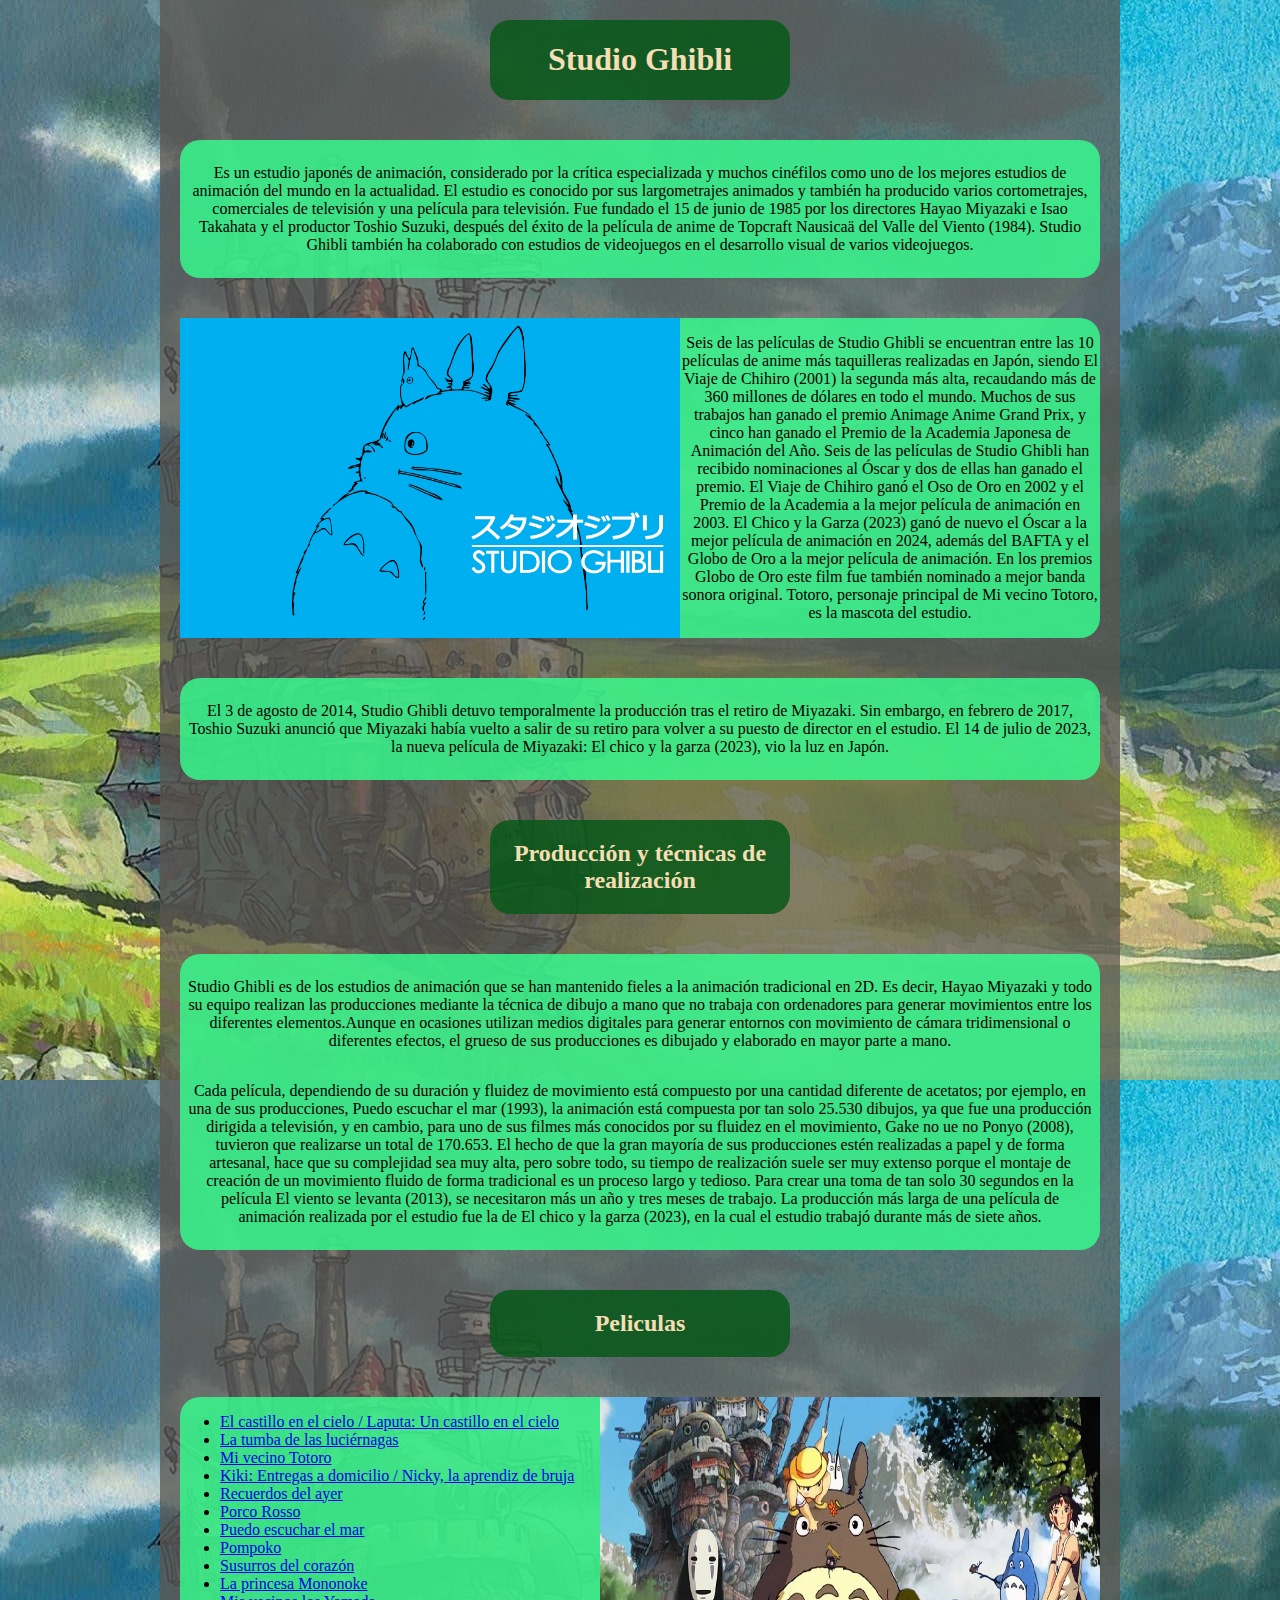
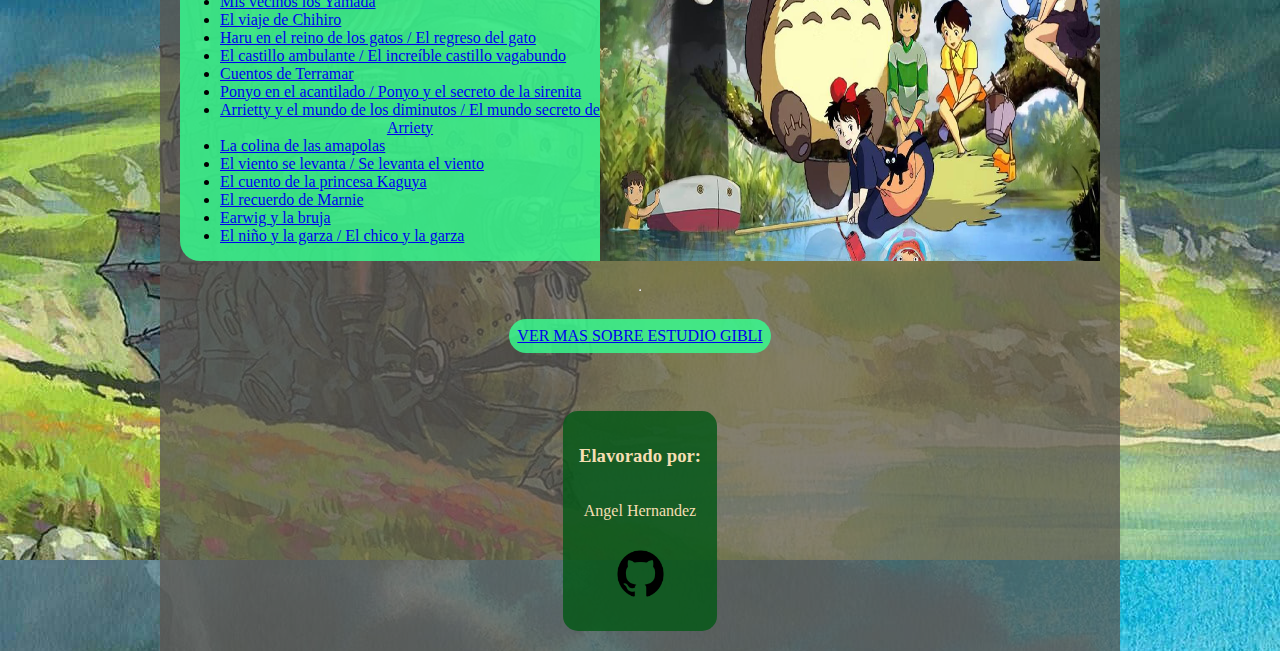
<file: index.html>
<!DOCTYPE html>
<html lang="en">
  <head>
    <meta charset="UTF-8" />
    <meta name="viewport" content="width=device-width, initial-scale=1.0" />
    <link rel="stylesheet" href="index.css" />
    <title>Blog - 🏞📢🎼Studio Ghibli🎞✏</title>
  </head>
  <body>
    <div id="base">
      <div class="titulo">
        <h1>Studio Ghibli</h1>
      </div>
      <div class="textos">
        <p>
          Es un estudio japonés de animación, considerado por la crítica
          especializada y muchos cinéfilos como uno de los mejores estudios de
          animación del mundo en la actualidad. El estudio es conocido por sus
          largometrajes animados y también ha producido varios cortometrajes,
          comerciales de televisión y una película para televisión. Fue fundado
          el 15 de junio de 1985 por los directores Hayao Miyazaki e Isao
          Takahata y el productor Toshio Suzuki, después del éxito de la
          película de anime de Topcraft Nausicaä del Valle del Viento (1984).
          Studio Ghibli también ha colaborado con estudios de videojuegos en el
          desarrollo visual de varios videojuegos.
        </p>
      </div>
      <div id="imagengibli">
        <img id="photo"
          src="studio-ghibli-logo-uhd-4k-wallpaper.jpg"
          width="500px"
          alt=""
        />
        <p>
          Seis de las películas de Studio Ghibli se encuentran entre las 10
          películas de anime más taquilleras realizadas en Japón, siendo El
          Viaje de Chihiro (2001) la segunda más alta, recaudando más de 360
          millones de dólares en todo el mundo. Muchos de sus trabajos han
          ganado el premio Animage Anime Grand Prix, y cinco han ganado el
          Premio de la Academia Japonesa de Animación del Año. Seis de las
          películas de Studio Ghibli han recibido nominaciones al Óscar y dos de
          ellas han ganado el premio. El Viaje de Chihiro ganó el Oso de Oro en
          2002 y el Premio de la Academia a la mejor película de animación en
          2003. El Chico y la Garza (2023) ganó de nuevo el Óscar a la mejor
          película de animación en 2024, además del BAFTA y el Globo de Oro a la
          mejor película de animación. En los premios Globo de Oro este film fue
          también nominado a mejor banda sonora original. Totoro, personaje
          principal de Mi vecino Totoro, es la mascota del estudio.
        </p>
      </div>
      <div class="textos">
        <p>
        El 3 de agosto de 2014, Studio Ghibli detuvo temporalmente la producción
        tras el retiro de Miyazaki. Sin embargo, en febrero de 2017, Toshio
        Suzuki anunció que Miyazaki había vuelto a salir de su retiro para
        volver a su puesto de director en el estudio. El 14 de julio de 2023, la
        nueva película de Miyazaki: El chico y la garza (2023), vio la luz en
        Japón.
        </p>
      </div>
       <div class="titulo">
            <h2>Producción y técnicas de realización</h2>
        </div>
          <div class="textos">
            <p>
       Studio Ghibli es de los estudios de animación que se han mantenido fieles a la animación tradicional en 2D. Es decir, Hayao Miyazaki y todo su equipo realizan las producciones mediante la técnica de dibujo a mano que no trabaja con ordenadores para generar movimientos entre los diferentes elementos.Aunque en ocasiones utilizan medios digitales para generar entornos con movimiento de cámara tridimensional o diferentes efectos, el grueso de sus producciones es dibujado y elaborado en mayor parte a mano.
       </p>
       <p>Cada película, dependiendo de su duración y fluidez de movimiento está compuesto por una cantidad diferente de acetatos; por ejemplo, en una de sus producciones, Puedo escuchar el mar (1993), la animación está compuesta por tan solo 25.530 dibujos, ya que fue una producción dirigida a televisión, y en cambio, para uno de sus filmes más conocidos por su fluidez en el movimiento, Gake no ue no Ponyo (2008), tuvieron que realizarse un total de 170.653. El hecho de que la gran mayoría de sus producciones estén realizadas a papel y de forma artesanal, hace que su complejidad sea muy alta, pero sobre todo, su tiempo de realización suele ser muy extenso porque el montaje de creación de un movimiento fluido de forma tradicional es un proceso largo y tedioso. Para crear una toma de tan solo 30 segundos en la película El viento se levanta (2013), se necesitaron más un año y tres meses de trabajo. La producción más larga de una película de animación realizada por el estudio fue la de El chico y la garza (2023), en la cual el estudio trabajó durante más de siete años.</p>
      </div>
        <div class="titulo">
            <h2>Peliculas</h2>
        </div>
        <div id="lista">
          <ul>
            <li>
              <a
                href="https://es.wikipedia.org/wiki/Tenkū_no_Shiro_Laputa"
                target="_blank"
                >El castillo en el cielo / Laputa: Un castillo en el cielo</a
              >
            </li>
            <li>
              <a
                href="https://es.wikipedia.org/wiki/La_tumba_de_las_luciérnagas"
                target="_blank"
                >La tumba de las luciérnagas</a
              >
            </li>
            <li>
              <a
                href="https://es.wikipedia.org/wiki/Mi_vecino_Totoro"
                target="_blank"
                >Mi vecino Totoro</a
              >
            </li>
            <li>
              <a
                href="https://es.wikipedia.org/wiki/Majo_no_Takkyūbin"
                target="_blank"
                >Kiki: Entregas a domicilio / Nicky, la aprendiz de bruja</a
              >
            </li>
            <li>
              <a
                href="https://es.wikipedia.org/wiki/Recuerdos_del_ayer"
                target="_blank"
                >Recuerdos del ayer</a
              >
            </li>
            <li>
              <a
                href="https://es.wikipedia.org/wiki/Porco_Rosso"
                target="_blank"
                >Porco Rosso</a
              >
            </li>
            <li>
              <a
                href="https://es.wikipedia.org/wiki/Puedo_escuchar_el_mar"
                target="_blank"
                >Puedo escuchar el mar</a
              >
            </li>
            <li>
              <a href="https://es.wikipedia.org/wiki/Pompoko" target="_blank"
                >Pompoko</a
              >
            </li>
            <li>
              <a
                href="https://es.wikipedia.org/wiki/Susurros_del_corazón"
                target="_blank"
                >Susurros del corazón</a
              >
            </li>
            <li>
              <a
                href="https://es.wikipedia.org/wiki/La_princesa_Mononoke"
                target="_blank"
                >La princesa Mononoke</a
              >
            </li>
            <li>
              <a
                href="https://es.wikipedia.org/wiki/Mis_vecinos_los_Yamada"
                target="_blank"
                >Mis vecinos los Yamada</a
              >
            </li>
            <li>
              <a
                href="https://es.wikipedia.org/wiki/El_viaje_de_Chihiro"
                target="_blank"
              >
                El viaje de Chihiro</a
              >
            </li>
            <li>
              <a
                href="https://es.wikipedia.org/wiki/Neko_no_Ongaeshi"
                target="_blank"
                >Haru en el reino de los gatos / El regreso del gato</a
              >
            </li>
            <li>
              <a
                href="https://es.wikipedia.org/wiki/Howl_no_Ugoku_Shiro"
                target="_blank"
                >El castillo ambulante / El increíble castillo vagabundo</a
              >
            </li>
            <li>
              <a
                href="https://es.wikipedia.org/wiki/Cuentos_de_Terramar_(película)"
                target="_blank"
                >Cuentos de Terramar</a
              >
            </li>
            <li>
              <a
                href="https://es.wikipedia.org/wiki/Gake_no_ue_no_Ponyo"
                target="_blank"
                >Ponyo en el acantilado / Ponyo y el secreto de la sirenita</a
              >
            </li>
            <li>
              <a
                href="https://es.wikipedia.org/wiki/Karigurashi_no_Arriety"
                target="_blank"
                >Arrietty y el mundo de los diminutos / El mundo secreto de
                Arriety</a
              >
            </li>
            <li>
              <a
                href="https://es.wikipedia.org/wiki/La_colina_de_las_amapolas"
                target="_blank"
                >La colina de las amapolas</a
              >
            </li>
            <li>
              <a
                href="https://es.wikipedia.org/wiki/Kaze_Tachinu"
                target="_blank"
                >El viento se levanta / Se levanta el viento</a
              >
            </li>
            <li>
              <a
                href="https://es.wikipedia.org/wiki/El_cuento_de_la_princesa_Kaguya"
                target="_blank"
                >El cuento de la princesa Kaguya</a
              >
            </li>
            <li>
              <a
                href="https://es.wikipedia.org/wiki/El_recuerdo_de_Marnie"
                target="_blank"
                >El recuerdo de Marnie</a
              >
            </li>
            <li>
              <a
                href="https://es.wikipedia.org/wiki/Āya_to_Majo"
                target="_blank"
                >Earwig y la bruja</a
              >
            </li>
            <li>
              <a
                href="https://es.wikipedia.org/wiki/Kimitachi_wa_Dō_Ikiru_ka_(película_de_2023)"
                target="_blank"
                >El niño y la garza / El chico y la garza</a
              >
            </li>
          </ul>
          <img id="photos" src="studio-ghibli-fan-fest-cdmx.jpg" 
          width="500px" 
          alt="" 
          />
        </div>
      <hr />
      <div id="refe">
        <a
                href="https://es.wikipedia.org/wiki/Studio_Ghibli"
                target="_blank"
                >VER MAS SOBRE ESTUDIO GIBLI</a>
      </div>
      <br />
      <div class="redes">
        <h3>Elavorado por:</h3>
        <p>Angel Hernandez</p>
        <a href="https://github.com/AngelhtProgrammer" target="_blank"
          ><img src="github.png" width="75px" height="75px" alt=""
        /></a>
    </div>
  </body>
</html>
</file>
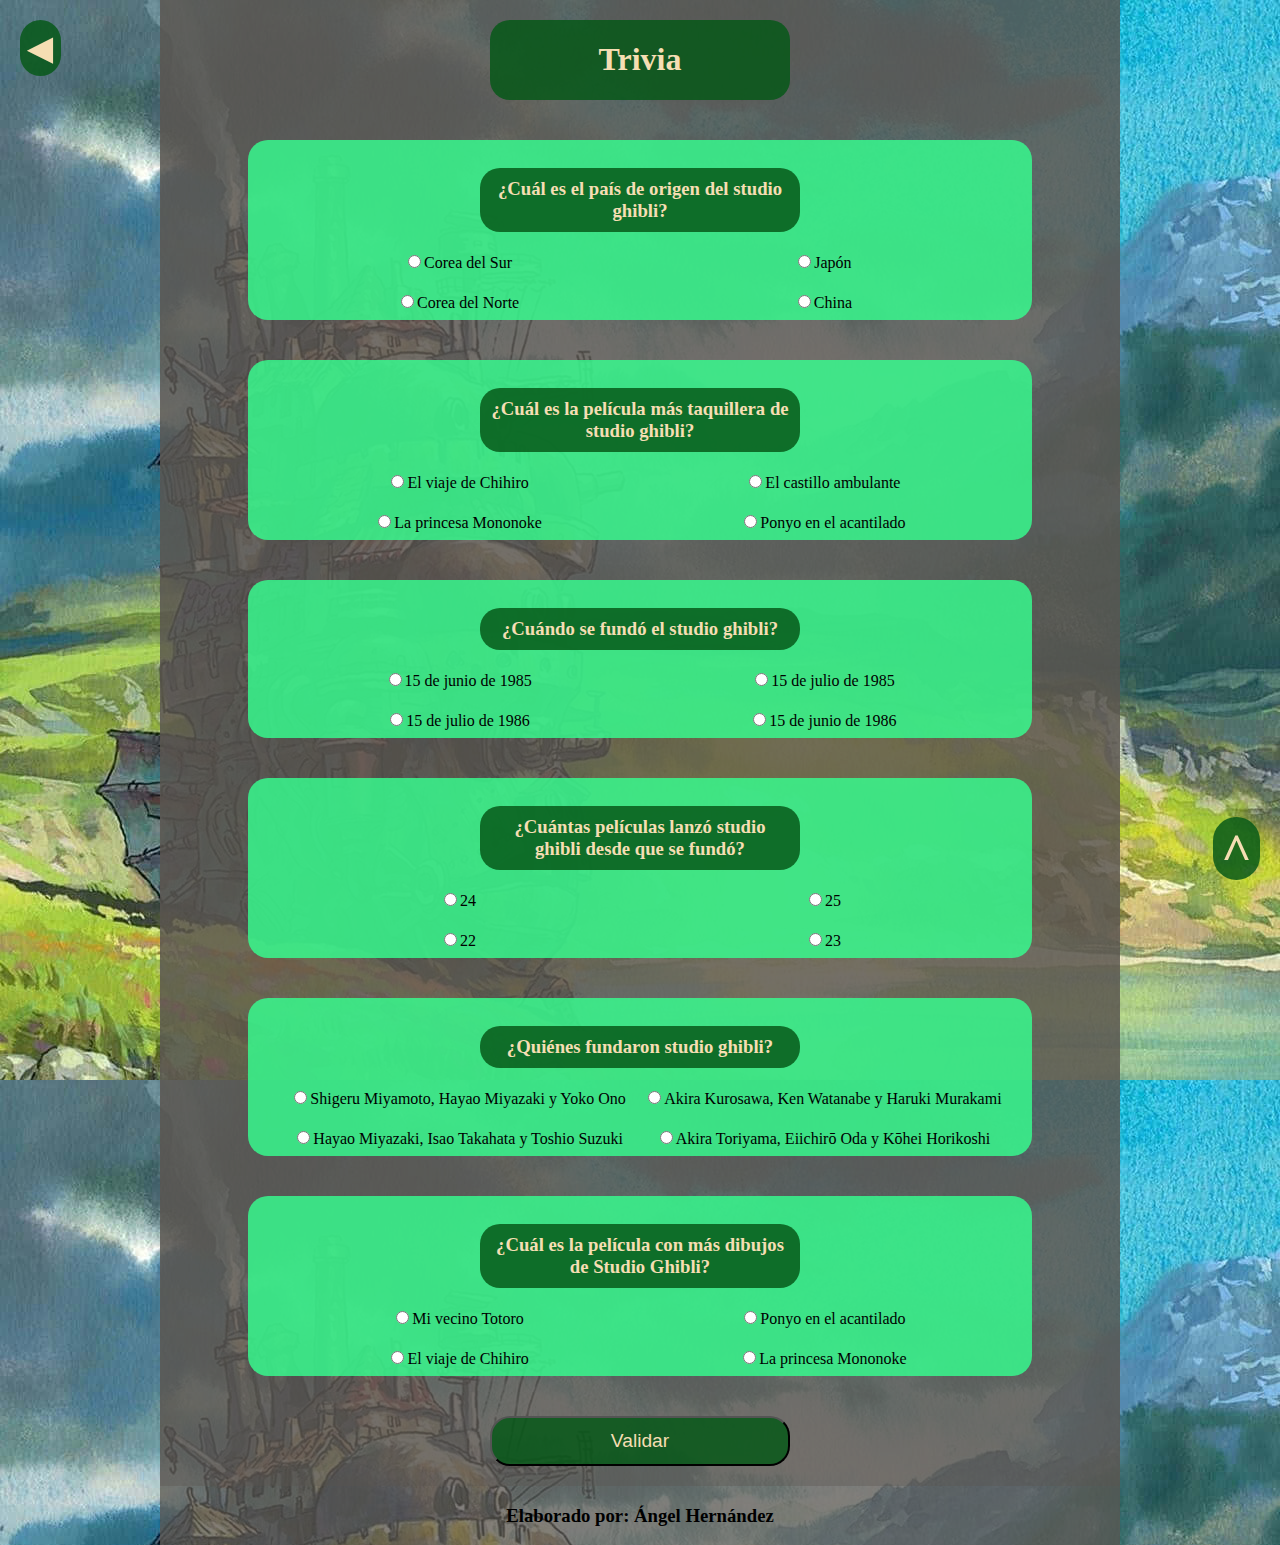
<file: trivia-index.html>
<!DOCTYPE html>
<html lang="en">
  <head>
    <meta charset="UTF-8" />
    <meta name="viewport" content="width=device-width, initial-scale=1.0" />
    <link rel="stylesheet" href="triviaR.css" />
    <title>Blog - 🏞📢🎼Studio Ghibli🎞✏</title>
  </head>
  <div id="base">
    <body>
      <div id="float">
        <a id="flecha" href="index.html"><h1>◀</h1></a>
      </div>
      <div id="float2">
        <a id="flecha2" href="#base"><h1>^</h1></a>
      </div>
      <div id="centro">
        <div id="centroR">
          <div class="titulo">
            <h1>Trivia</h1>
          </div>
          <div class="preguntas">
            <h3 class="tituloT">
              ¿Cuál es el país de origen del studio ghibli?
            </h3>
            <div id="respuestas">
              <div class="opciones">
                <div class="opcion">
                  <input type="radio" name="opciones1" />Corea del Sur
                </div>
                <div class="opcion">
                  <input type="radio" name="opciones1" />Corea del Norte
                </div>
              </div>
              <div class="opciones">
                <div class="opcion">
                  <input type="radio" id="correcta1" name="opciones1" />Japón
                </div>
                <div class="opcion">
                  <input type="radio" name="opciones1" />China
                </div>
              </div>
            </div>
          </div>
          <div class="preguntas">
            <h3 class="tituloT">
              ¿Cuál es la película más taquillera de studio ghibli?
            </h3>
            <div id="respuestas">
              <div class="opciones">
                <div class="opcion">
                  <input type="radio" id="correcta2" name="opciones2" />El viaje
                  de Chihiro
                </div>
                <div class="opcion">
                  <input type="radio" name="opciones2" />La princesa Mononoke
                </div>
              </div>
              <div class="opciones">
                <div class="opcion">
                  <input type="radio" name="opciones2" />El castillo ambulante
                </div>
                <div class="opcion">
                  <input type="radio" name="opciones2" />Ponyo en el acantilado
                </div>
              </div>
            </div>
          </div>
          <div class="preguntas">
            <h3 class="tituloT">¿Cuándo se fundó el studio ghibli?</h3>
            <div id="respuestas">
              <div class="opciones">
                <div class="opcion">
                  <input type="radio" id="correcta3" name="opciones3" />15 de
                  junio de 1985
                </div>
                <div class="opcion">
                  <input type="radio" name="opciones3" />15 de julio de 1986
                </div>
              </div>
              <div class="opciones">
                <div class="opcion">
                  <input type="radio" name="opciones3" />15 de julio de 1985
                </div>
                <div class="opcion">
                  <input type="radio" name="opciones3" />15 de junio de 1986
                </div>
              </div>
            </div>
          </div>
          <div class="preguntas">
            <h3 class="tituloT">
              ¿Cuántas películas lanzó studio ghibli desde que se fundó?
            </h3>
            <div id="respuestas">
              <div class="opciones">
                <div class="opcion">
                  <input type="radio" name="opciones4" />24
                </div>
                <div class="opcion">
                  <input type="radio" name="opciones4" />22
                </div>
              </div>
              <div class="opciones">
                <div class="opcion">
                  <input type="radio" name="opciones4" />25
                </div>
                <div class="opcion">
                  <input type="radio" id="correcta4" name="opciones4" />23
                </div>
              </div>
            </div>
          </div>
          <div class="preguntas">
            <h3 class="tituloT">¿Quiénes fundaron studio ghibli?</h3>
            <div id="respuestas">
              <div class="opciones">
                <div class="opcion">
                  <input type="radio" name="opciones5" />Shigeru Miyamoto, Hayao
                  Miyazaki y Yoko Ono
                </div>
                <div class="opcion">
                  <input type="radio" id="correcta5" name="opciones5" />Hayao
                  Miyazaki, Isao Takahata y Toshio Suzuki
                </div>
              </div>
              <div class="opciones">
                <div class="opcion">
                  <input type="radio" name="opciones5" />Akira Kurosawa, Ken
                  Watanabe y Haruki Murakami
                </div>
                <div class="opcion">
                  <input type="radio" name="opciones5" />Akira Toriyama,
                  Eiichirō Oda y Kōhei Horikoshi
                </div>
              </div>
            </div>
          </div>
          <div class="preguntas">
            <h3 class="tituloT">
              ¿Cuál es la película con más dibujos de Studio Ghibli?
            </h3>
            <div id="respuestas">
              <div class="opciones">
                <div class="opcion">
                  <input type="radio" name="opciones6" />Mi vecino Totoro
                </div>
                <div class="opcion">
                  <input type="radio" name="opciones6" />El viaje de Chihiro
                </div>
              </div>
              <div class="opciones">
                <div class="opcion">
                  <input type="radio" id="correcta6" name="opciones6" />Ponyo en
                  el acantilado
                </div>
                <div class="opcion">
                  <input type="radio" name="opciones6" />La princesa Mononoke
                </div>
              </div>
            </div>
          </div>
          <button
            id="validacion"
            type="submit"
            name="submit"
            value="SubmitQuiz"
            onClick="result()"
          >
            <script src="trivia.js"></script>
            Validar
          </button>
        </div>
        <div id="redes">
          <h3>Elaborado por: Ángel Hernández</h3>
        </div>
      </div>
    </body>
  </div>
</html>
</file>
<file: index.css>
body{
   display: flex;
    height: 100vh;
    margin: 0px;
    justify-content: center;
    text-align: center;
    background-image: url(studio-ghibli-art-1920-x-1080-wallpaper-gxh4816omq07tocl.jpg);
}

#base{
    display: flex;
    height: max-content;
    width: 75%;
    flex-direction: column;
    text-align: center;
    align-items: center;
    background: rgba(90, 85, 80, 0.753);
}
.titulo{
    display: flex;
    justify-content: center;
    width: 300px;
    margin: 20px;
    border-radius: 20px;
    background: rgba(6, 88, 24, 0.842);
    color:  wheat;
}
.textos{
    display: flex;
    flex-direction: column;
    align-items: center;
    margin: 20px;
    padding: 8px;
    border-radius: 20px;
    background: rgba(54, 255, 144, 0.815);
}
#imagengibli{
    display: flex;
    justify-content: center;
    margin: 20px;
    border-radius: 20px;
    background: rgba(54, 255, 144, 0.815);
}
#lista{
     display: flex;
    justify-content: center;
    margin: 20px;
    border-radius: 20px;
    background: rgba(54, 255, 144, 0.815);
}
ul{
    display: flex;
    flex-direction: column;
    align-items: flex-start;
}
.redes{
    display: flex;
    justify-content: center;
    flex-direction: column;
    background-color: rgba(6, 88, 24, 0.842);
    color: wheat;
    padding: 16px;
    margin: 20px;
    border-radius: 15px;
}
#refe{
     display: flex;
    margin: 20px;
    padding: 8px;
    border-radius: 20px;
    background: rgba(54, 255, 144, 0.815);
}
@media(max-width: 768px){
    #base{
    display: flex;
    height: max-content;
    width: 75%;
    flex-direction: column;
    text-align: center;
    align-items: center;
    background: rgba(90, 85, 80, 0.753);
}
#imagengibli{
    display: flex;
    flex-direction: column;
    margin: 20px;
    border-radius: 20px;
    background: rgba(54, 255, 144, 0.815);
}
#photo{
    width: 100%;
}
#photos{
    width: 100%;
}
#lista{
     display: flex;
     flex-direction: column;
     align-items: center;
    margin: 20px;
    border-radius: 20px;
    background: rgba(54, 255, 144, 0.815);
}
ul{
    display: flex;
    flex-direction: column;
    align-items: center;
}
}
@media(min-width: 768px) and (max-width: 1024px){
    #imagengibli{
    display: flex;
    flex-direction: column;
    margin: 20px;
    border-radius: 20px;
    background: rgba(54, 255, 144, 0.815);
}
#photo{
    width: 100%;
}
#lista{
     display: flex;
     flex-direction: column;
    justify-content: center;
    margin: 20px;
    border-radius: 20px;
    background: rgba(54, 255, 144, 0.815);
}
ul{
    display: flex;
    flex-direction: column;
    align-items: center;
}
}
</file>
<file: triviaR.css>
body{
    display: flex;
    flex-wrap: wrap;
    height: 100vh;
    margin: 0px;
    justify-content: center;
    align-items: center;
    background-image: url(studio-ghibli-art-1920-x-1080-wallpaper-gxh4816omq07tocl.jpg);
}
#float{
    position: fixed;
    top: 20px;
    left: 20px;
}
#flecha{
    display: flex;
    align-items: center;
    justify-content: center;
    background-color: rgba(6, 88, 24, 0.842);
    border-radius: 200px;
    padding: 8px;
    height: 40px;
    text-decoration: none;
    color: wheat;
}
#float2{
    position: fixed;
    align-items: center;
    bottom: 20px;
    right: 20px;
    font-size: xx-large;
}
#flecha2{
    display: flex;
    align-items: center;
    justify-content: center;
    background-color: rgba(6, 88, 24, 0.842);
    border-radius: 200px;
    padding: 8px;
    padding-top: 15px;
    height: 40px;
    text-decoration: none;
    color: wheat;
    font-size: smaller;
}
#base{
    display: flex;
    height: max-content;
    width: 75%;
    flex-direction: column;
    text-align: center;
    align-items: center;
    background: rgba(90, 85, 80, 0.753);
}
#centro{
    display: flex;
    height: max-content;
    width: 100%;
    flex-direction: column;
    text-align: center;
    align-items: center;
}
#centroR{
    display: flex;
    height: max-content;
    width: 100%;
    flex-direction: column;
    justify-content: center;
    align-items: center;
    background: rgba(90, 85, 80, 0.363)
}
.titulo{
    display: flex;
    justify-content: center;
    width: 300px;
    margin: 20px;
    border-radius: 20px;
    background: rgba(6, 88, 24, 0.842);
    color:  wheat;
}
.preguntas{
     display: flex;
    flex-direction: column;
    align-items: center;
    margin: 20px;
    margin: 20px;
    padding: 8px;
    border-radius: 20px;
    background: rgba(54, 255, 144, 0.815);
    width: 80%;
}
.tituloT{
      display: flex;
    justify-content: center;
    width: 300px;
    margin: 20px;
    padding: 10px;
    border-radius: 20px;
    background: rgba(6, 88, 24, 0.842);
    color:  wheat;
}
#respuestas{
    display: flex;
    justify-content: space-evenly;
    width: 95%;
}
.opciones{
    display: flex;
    flex-direction: column;
    width: 50%;
    gap: 20px;
}
#validacion{
    display: flex;
    justify-content: center;
    align-items: center;
    width: 300px;
    height: 50px;
    margin: 20px;
    padding: 8px;
    border-radius: 20px;
    background: rgba(6, 88, 24, 0.842);
    color:  wheat;
    cursor: pointer; 
    font-size: larger;
}  
#resultadosT{
      display: flex;
    justify-content: center;
    align-items: center;
    width: 300px;
    height: 50%;
    margin: 20px;
    border-radius: 20px;
    background: rgba(6, 88, 24, 0.842);
    color:  wheat;
    font-size: xx-large;
}
@media(max-width: 768px){
    #base{
    display: flex;
    height: max-content;
    width: 75%;
    flex-direction: column;
    text-align: center;
    align-items: center;
    background: rgba(90, 85, 80, 0.753);
}
.titulo{
    width: 75%;
}
#imagengibli{
    display: flex;
    flex-direction: column;
    margin: 20px;
    border-radius: 20px;
    background: rgba(54, 255, 144, 0.815);
}
#photo{
    width: 100%;
    border-top-left-radius: 20px;
    border-top-right-radius: 20px;
    border-bottom-left-radius: 0px;
}
#photos{
    width: 100%;
    border-bottom-left-radius: 20px;
    border-top-right-radius: 0px;
}
#lista{
     display: flex;
     flex-direction: column;
     align-items: center;
    margin: 20px;
    border-radius: 20px;
    background: rgba(54, 255, 144, 0.815);
}
ul{
    display: flex;
    flex-direction: column;
    align-items: center;
}
/* TRIVIA */
#trivia{
    width: 80%;
}
#linkTrivia{
    width: 80%;
}
.preguntas{
    width: 70%;
}
#respuestas{
    display: flex;
    flex-direction: column;
}
.opciones{
    display: flex;
    justify-content: center;
    width: 100%;
    padding-bottom: 20px;
}
.tituloT{
    width: 75%;
}


}
@media(min-width: 768px) and (max-width: 1024px){
    #imagengibli{
    display: flex;
    flex-direction: column;
    margin: 20px;
    border-radius: 20px;
    background: rgba(54, 255, 144, 0.815);
}
#photo{
    width: 100%;
    border-top-left-radius: 20px;
    border-top-right-radius: 20px;
    border-bottom-left-radius: 0px;
}
#photos{
    width: 100%;
    border-bottom-left-radius: 20px;
    border-top-right-radius: 0px;
}
#lista{
     display: flex;
     flex-direction: column;
    justify-content: center;
    margin: 20px;
    border-radius: 20px;
    background: rgba(54, 255, 144, 0.815);
}
ul{
    display: flex;
    flex-direction: column;
    align-items: center;
}
}
</file>
